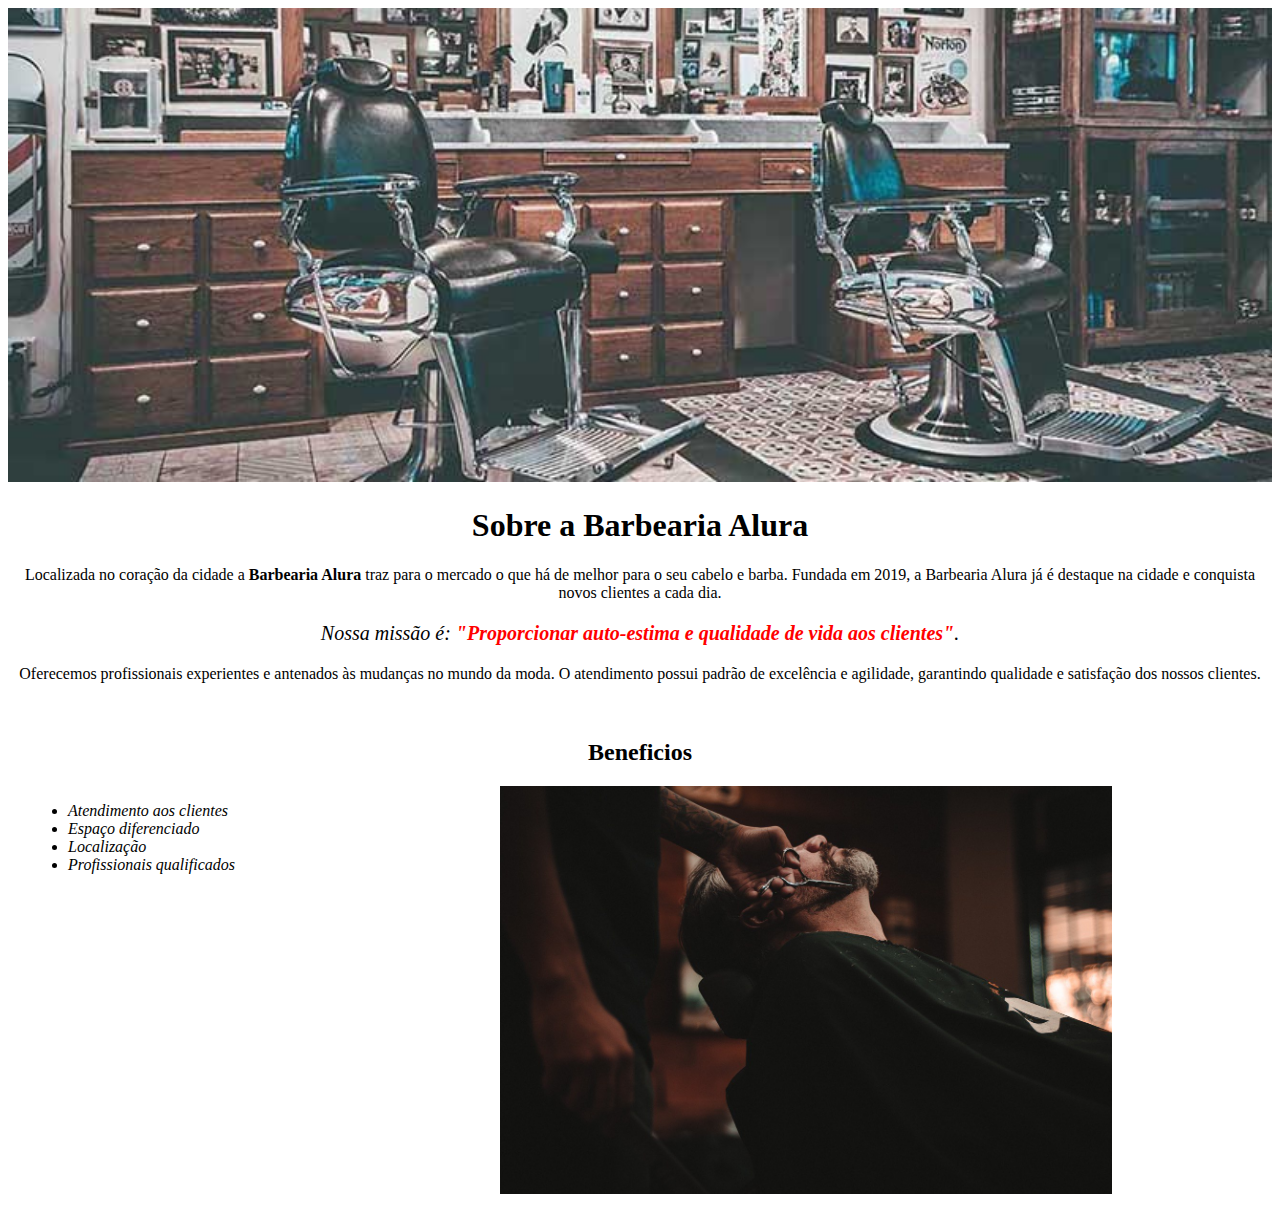
<file: Barbearia.html>
<!DOCTYPE html>
<html lang="pt-br">
    <head>
        <meta charset="UTF-8">
        <title>Barbearia Alura</title>
        <link rel="stylesheet" href="style.css">
    </head>

    <body>
    	<img id="banner" src="banner.jpg">
	    <div>
	        <h1 style="text-align: center">Sobre a Barbearia Alura</h1>

	        <p>Localizada no coração da cidade a <strong>Barbearia Alura</strong> traz para o mercado o que há de melhor para o seu cabelo e barba. 
	        Fundada em 2019, a Barbearia Alura já é destaque na cidade e conquista novos clientes a cada dia.</p>

	        <p style="font-size: 20px"><em>Nossa missão é: <strong>"Proporcionar auto-estima e qualidade de vida aos clientes"</strong>.</em></p>

	        <p>Oferecemos profissionais experientes e antenados às mudanças no mundo da moda. 
	        O atendimento possui padrão de excelência e agilidade, garantindo qualidade e satisfação dos nossos clientes.</p>
	    </div>

	    <div class="beneficios">

        <h2> Beneficios </h2>

        <ul>
			<li class="itens"> Atendimento aos clientes </li>
			<li class="itens"> Espaço diferenciado </li>
			<li class="itens"> Localização </li>
			<li class="itens"> Profissionais qualificados </li>
		</ul>
		
		<img src="beneficios.jpg" class="imagembeneficios">

		</div>

    </body>
</html>
</file>
<file: style.css>
body {
    
}

#banner{
	width: 100%;
}

.principal{
    background: #CCCCCC;
    padding: 30px;
}

p {
    text-align: center;
}

em strong {
    color: #FF0000;
}

.beneficios{
	background: #FFFFFF;
    padding: 20px;
}

.itens{
	font-style: italic;
}

h2 {
    text-align: center;
}

ul {
    display: inline-block;
    vertical-align: top;
    width: 20%;
    margin-right: 15%;
}

.imagembeneficios {
    width: 50%;
}
</file>
